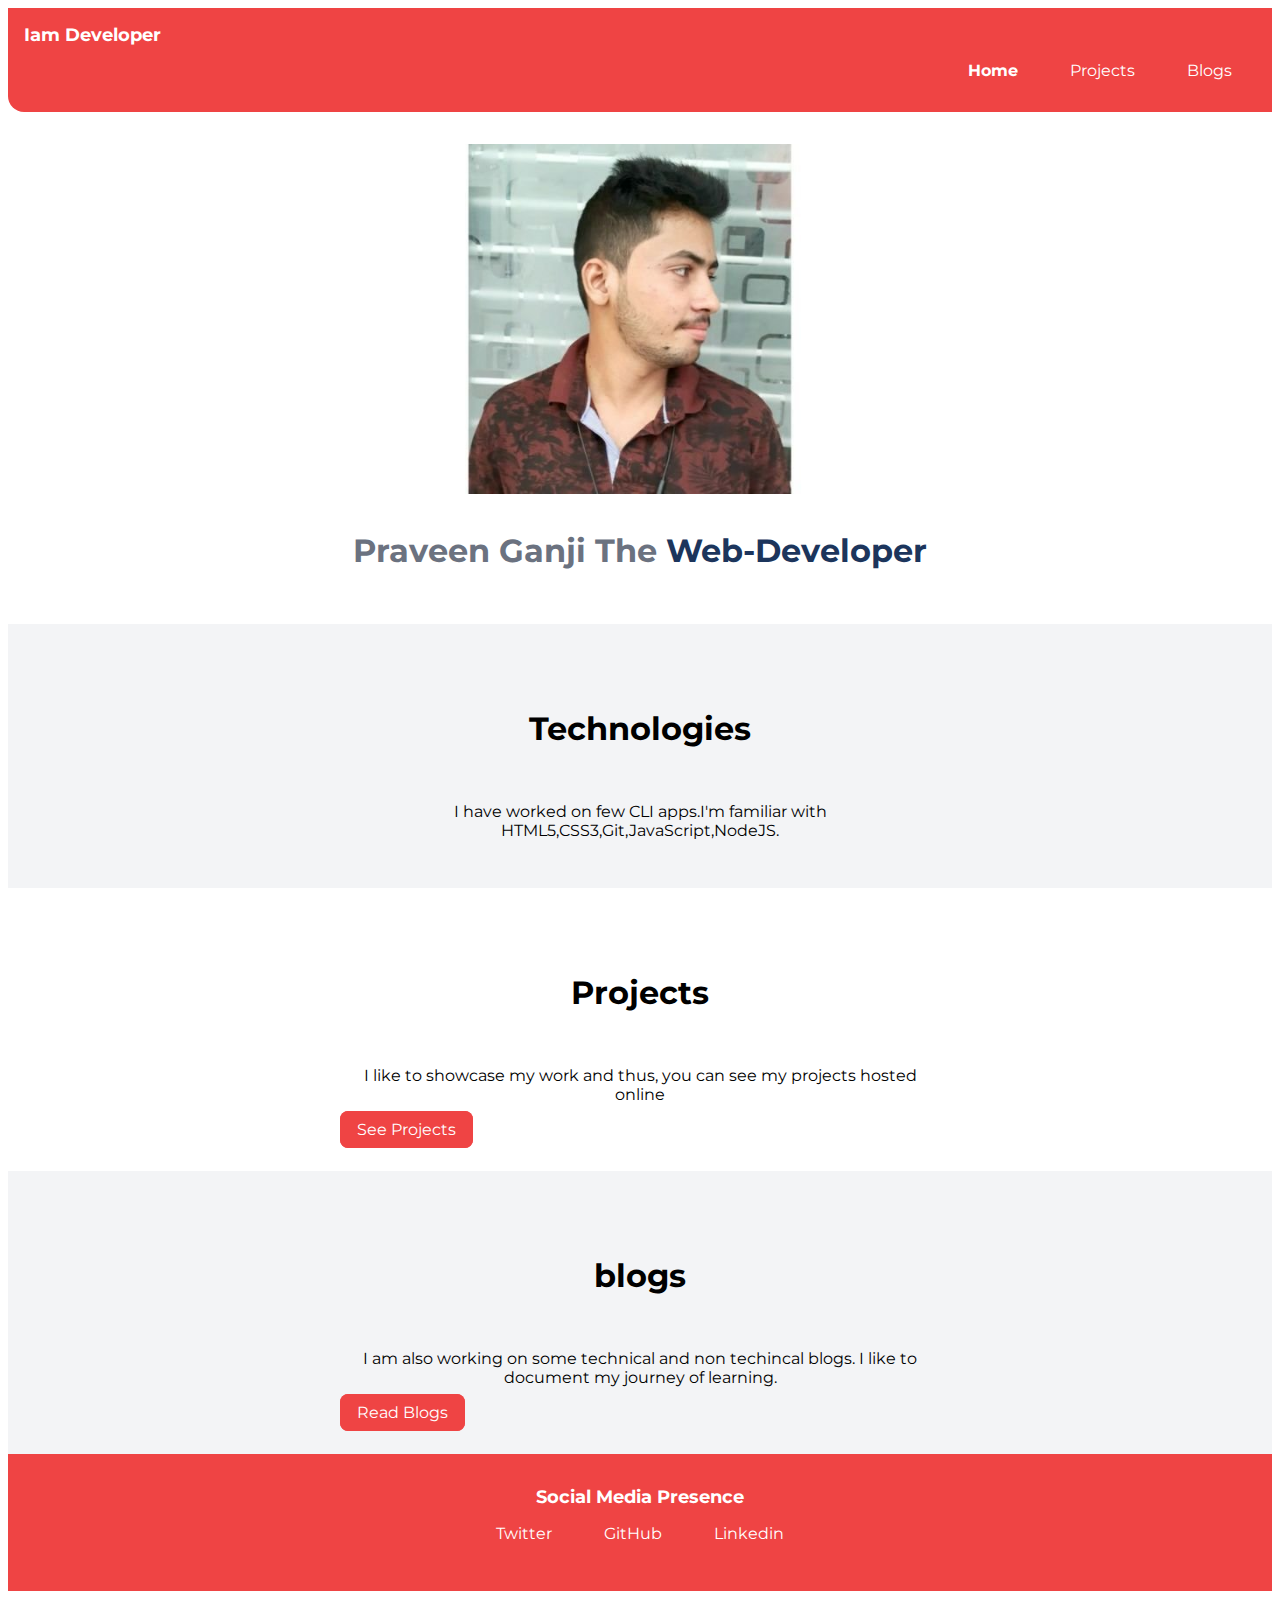
<file: index.html>
<!DOCTYPE html>
<html lang="en">
<head>
    <meta charset="UTF-8">
    <meta http-equiv="X-UA-Compatible" content="IE=edge">
    <meta name="viewport" content="width=device-width, initial-scale=1.0">
    <title>Home | Praveen Ganji</title>
    <link href="/styles.css"rel="stylesheet" />
</head>
<body>
    <nav class="navigation">
        <div class="nav-brand">Iam Developer</div>
        <ul class="list non-bullet nav-pills">
            <li class="list-item-inline">
                <a class="link link-active" href="/">Home</a>
            </li>
            <li class="list-item-inline">
                <a class="link" href="projects.html">Projects</a>

            </li>

            <li class="list-item-inline">
                <a class="link" href="blogs.html">Blogs</a>
            </li>
        </ul>
    </nav>

  
    <header class="hero">
        <img class="hero-img" src="images/MyPIC.jpg" />
        <h1 class="hero-heading">Praveen Ganji The <span class="heading-inverted">Web-Developer</span></h1>
    </header>

    <section class="section ow">
        <div class="container container-center">
            <h1>Technologies</h1>
            <p>I have worked on few CLI apps.I'm familiar with HTML5,CSS3,Git,JavaScript,NodeJS.</p>
        </div>
    </section>

    <section class="section">
        <div class="container container-center">
            <h1>Projects</h1>
            <p>I like to showcase my work and thus, you can see my projects hosted online</p>
            <a class="link primary-link"href="/">See Projects</a>
        </div>
    </section>

    <section class="section ow">
        <div class="container container-center">
            <h1>blogs</h1>
            <p>I am also working on some technical and non techincal blogs. I like to document my journey of learning.</p>
            <a class="link primary-link"href="/">Read Blogs</a>
        </div>
    </section>

    <footer class="footer">
        <div class="footer-header">Social Media Presence</div>
        <ul class="social-links list non-bullet">
            <li
            class="list-item-inline">
                <a class="link" href="https://twitter.com/ganjipraveenku7">
                    Twitter
                </a>
            </li>
            <li class="list-item-inline">
                <a class="link" href="https://github.com/ganjipraveenkumar8324">
                    GitHub
                </a>
            </li>
            <li class="list-item-inline">
                <a class="link" href="/">
                    Linkedin
                </a>
            </li>
        </ul>

    </footer>
</body>
</html>
</file>
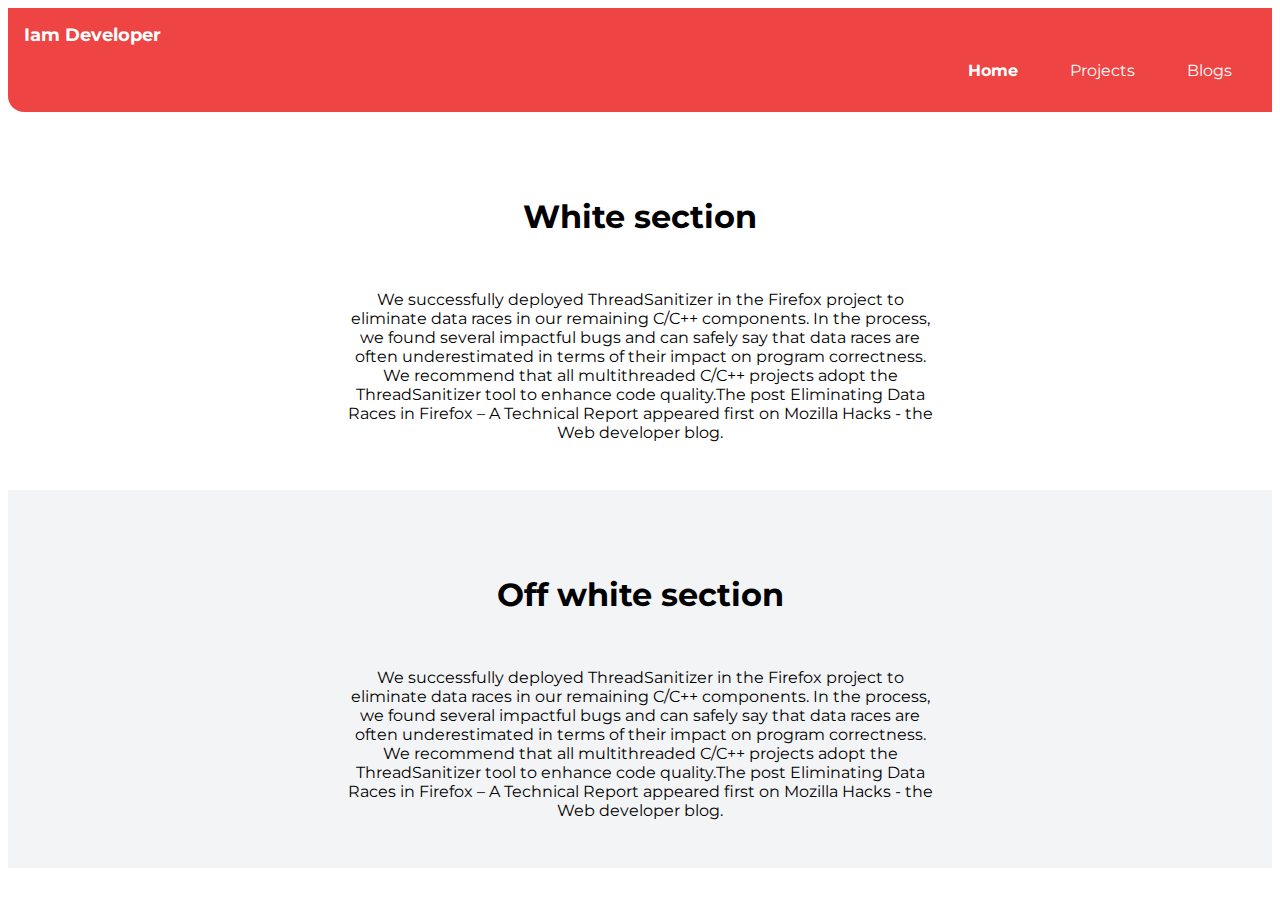
<file: blogs.html>
<!DOCTYPE html>
<html lang="en">
<head>
    <meta charset="UTF-8">
    <meta http-equiv="X-UA-Compatible" content="IE=edge">
    <meta name="viewport" content="width=device-width, initial-scale=1.0">
    <title>My Blogs</title>
    <link href="/styles.css"rel="stylesheet" />
</head>
<body>
    <nav class="navigation">
        <div class="nav-brand">Iam Developer</div>
        <ul class="list non-bullet nav-pills">
            <li class="list-item-inline">
                <a class="link link-active" href="/">Home</a>
            </li>
            <li class="list-item-inline">
                <a class="link" href="projects.html">Projects</a>

            </li>

            <li class="list-item-inline">
                <a class="link" href="blogs.html">Blogs</a>
            </li>
        </ul>
    </nav>
    <section class="section">
        <div class="container container-center">
            <h1>White section</h1>
            <p>We successfully deployed ThreadSanitizer in the Firefox project to eliminate data races in our remaining C/C++ components. In the process, we found several impactful bugs and can safely say that data races are often underestimated in terms of their impact on program correctness. We recommend that all multithreaded C/C++ projects adopt the ThreadSanitizer tool to enhance code quality.The post Eliminating Data Races in Firefox – A Technical Report appeared first on Mozilla Hacks - the Web developer blog.</p>
        </div>
    </section>
    <section class="section ow">
        <div class="container container-center">
            <h1>Off white section</h1>
            <p>We successfully deployed ThreadSanitizer in the Firefox project to eliminate data races in our remaining C/C++ components. In the process, we found several impactful bugs and can safely say that data races are often underestimated in terms of their impact on program correctness. We recommend that all multithreaded C/C++ projects adopt the ThreadSanitizer tool to enhance code quality.The post Eliminating Data Races in Firefox – A Technical Report appeared first on Mozilla Hacks - the Web developer blog.</p>
        </div>
    </section>
</body>
</html>
</file>
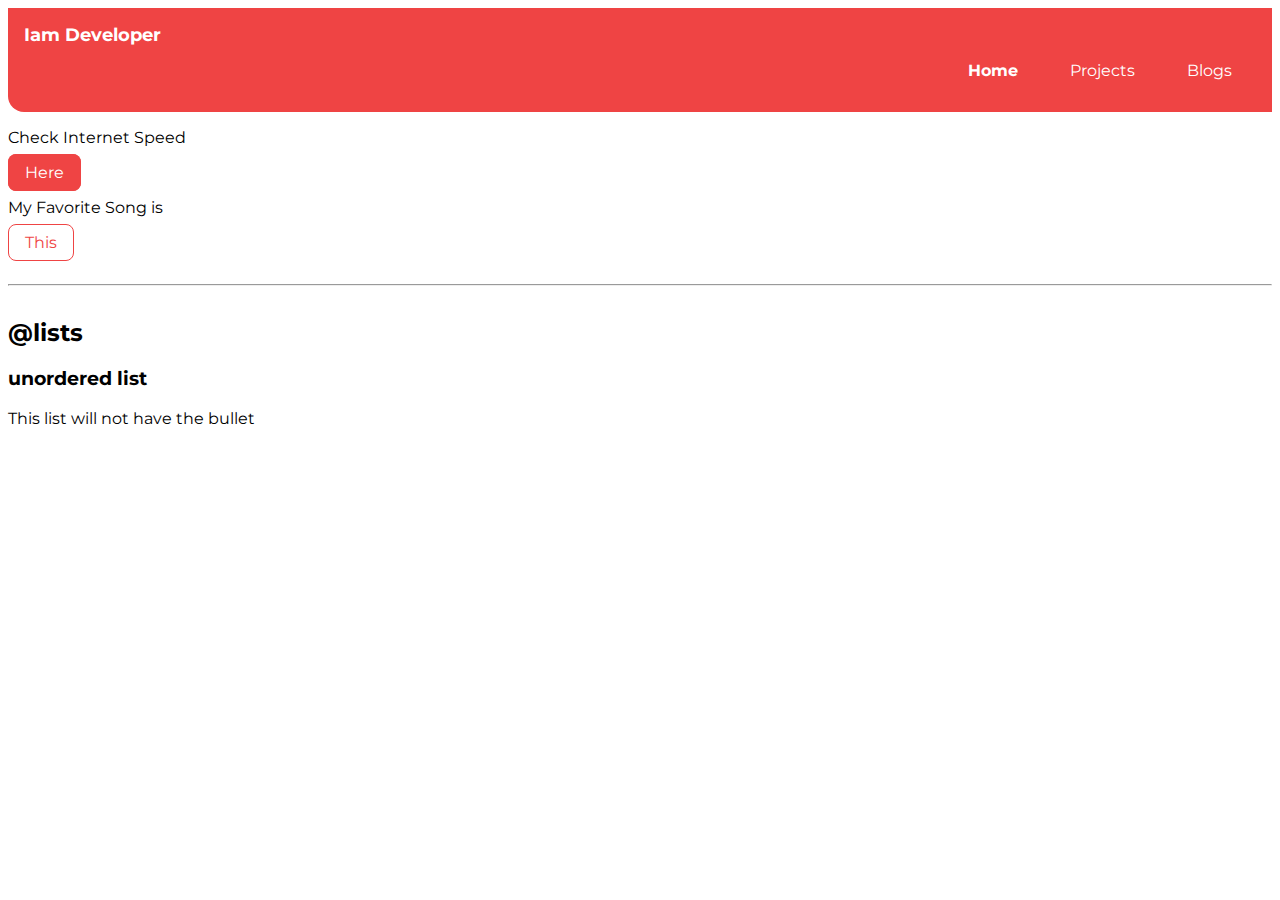
<file: projects.html>
<!DOCTYPE html>
<html lang="en">
<head>
    <meta charset="UTF-8">
    <meta http-equiv="X-UA-Compatible" content="IE=edge">
    <meta name="viewport" content="width=device-width, initial-scale=1.0">
    <title>My Projects | Praveen Ganji</title>
    <link href="/styles.css"rel="stylesheet" />
</head>
<body>
    <nav class="navigation">
        <div class="nav-brand">Iam Developer</div>
        <ul class="list non-bullet nav-pills">
            <li class="list-item-inline">
                <a class="link link-active" href="/">Home</a>
            </li>
            <li class="list-item-inline">
                <a class="link" href="projects.html">Projects</a>

            </li>

            <li class="list-item-inline">
                <a class="link" href="blogs.html">Blogs</a>
            </li>
        </ul>
    </nav>
    <p>Check Internet Speed</p>
    <a class="link primary-link"href="https://fast.com/">Here</a>
    <p>My Favorite Song is</p>
    <a class="link secondary-link" href="https://www.youtube.com/watch?v=cCQ-NBwzAFw">This</a>
    <hr>
    <h2>@lists</h2>
    <h3>unordered list</h3>
    <p>This list will not have the bullet</p> 

    <ul reverse >

        
    </ul>
</body>
</html>
</file>
<file: styles.css>
@import url('https://fonts.googleapis.com/css2?family=Montserrat:wght@400;700&display=swap');
:root {
    --primary-color: #EF4444;
    --off-white: #F3F4F6;
    --dark-gray:#6B7280;
    --my-color:#1c355c;
}
body{
    font-family: 'Montserrat', sans-serif;
}

hr{
    margin:2rem 0rem;
}

/** container **/
.container{
    padding: 0rem 1rem;
}
    
.container-center{
    max-width:600px;
    margin:auto;
}

/* links */
.link{
    text-decoration:none;
    padding: 0.5rem 1rem;
    margin-top:1rem;
    margin-bottom: 1rem;
}
.primary-link {
    background-color: var(--primary-color);
    border-radius:0.5rem;
    color:white;
    text-align:centre;
    border: 1px solid var(--primary-color)
}

.primary-link a {
    text-align:center;
}

.secondary-link{
    color:var(--primary-color);
    border-radius:0.5rem;
    border:1px solid var(--primary-color)
}

/* look into BEM naming convention for CSS*/

/* lists */

.non-bullet{
    list-style:none;
}

.list-item-inline{
    display:inline;
    padding: 0rem 0.5rem;
}

/* navigation */

.navigation{
    background-color: var(--primary-color);
    color: white;
    padding:1rem;
    border-bottom-left-radius: 1rem;;
}

.navigation .nav-brand{
    font-weight:bold;
    font-size: 1.1rem;
}
.navigation .nav-pills{
    text-align:right;
}

.navigation .link{
    color:white
}

.navigation .link-active{
    font-weight:bold;

}

/* header */
.hero{
    padding:2rem;
    text-align:center;
}

.hero .hero-img{
    max-width:350px;
    display:block;
    margin:auto;
}

.hero .hero-heading{
    text-align: center;
    padding-top: 1rem;
    color:var(--dark-gray)
}
.hero .hero-heading .heading-inverted {
    color:var(--my-color)
}

/* sections */
.section {
    padding: 2rem;
}

.section h1 {
    text-align:center;
    padding:2rem;

}
.section p {
    text-align:center;

}

.ow{
    background-color: var(--off-white);
}

/* footers */

footer {
    background-color: var(--primary-color);
    padding: 2rem 1rem;
    text-align:center;
    color:white;
}

.footer .link{
    color:white;
}
.footer .footer-header{
    font-weight:bold;
    font-size:large;
}

.footer ul{
    padding-inline-start:0px;
}
</file>
